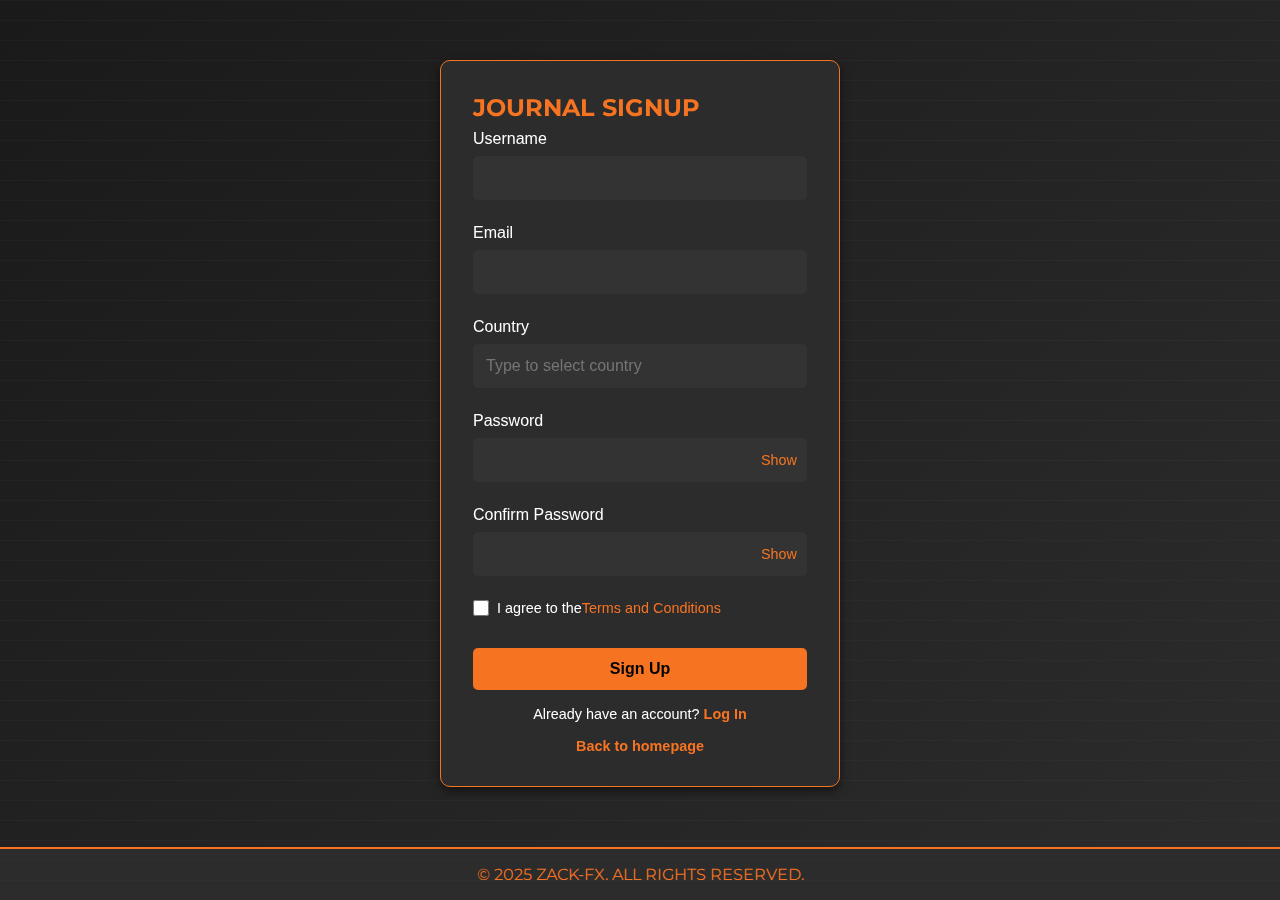
<file: journal-signup.html>
<!DOCTYPE html>
<html lang="en">
<head>
    <meta charset="UTF-8">
    <meta name="viewport" content="width=device-width, initial-scale=1.0">
    <title>Zack-Fx Journal Sign Up</title>
    <link href="https://fonts.googleapis.com/css2?family=Montserrat:wght@700&display=swap" rel="stylesheet">
    <link rel="stylesheet" href="styles/signup.css">
</head>
<body>
    <main>
        <div class="signup-card">
            <h1>Journal Signup</h1>
            <form action="#">
                <div class="form-group">
                    <label for="username">Username</label>
                    <input type="text" id="username" name="username" required>
                </div>
                <div class="form-group">
                    <label for="email">Email</label>
                    <input type="email" id="email" name="email" required>
                </div>
                <div class="form-group country-group">
                    <label for="country">Country</label>
                    <div class="country-input-container">
                        <input type="text" id="country" name="country" required placeholder="Type to select country" autocomplete="off">
                        <img id="selected-flag" class="selected-flag" alt="Selected country flag">
                    </div>
                    <div id="country-list"></div>
                </div>
                <div class="form-group">
                    <label for="password">Password</label>
                    <div class="password-group">
                        <input type="password" id="password" name="password" required>
                        <span class="toggle-password" onclick="togglePassword('password')">Show</span>
                    </div>
                </div>
                <div class="form-group">
                    <label for="confirm-password">Confirm Password</label>
                    <div class="password-group">
                        <input type="password" id="confirm-password" name="confirm-password" required>
                        <span class="toggle-password" onclick="togglePassword('confirm-password')">Show</span>
                    </div>
                </div>
                <div class="form-group checkbox-group">
                    <label>
                        <input type="checkbox" id="terms" name="terms" required>
                        I agree to the <a href="terms_and_conditions.html">Terms and Conditions</a>
                    </label>
                </div>
                <button type="submit">Sign Up</button>
            </form>
            <p class="login-link">Already have an account? <a href="journal_login.html">Log In</a></p>
             <p class="login-link"> <a href="index.html">Back to homepage</a></p>
        </div>
    </main>
    <footer>© 2025 Zack-Fx. All rights reserved.</footer>

    <script src="js/signup.js"></script>
        
</body>
</html>
</file>
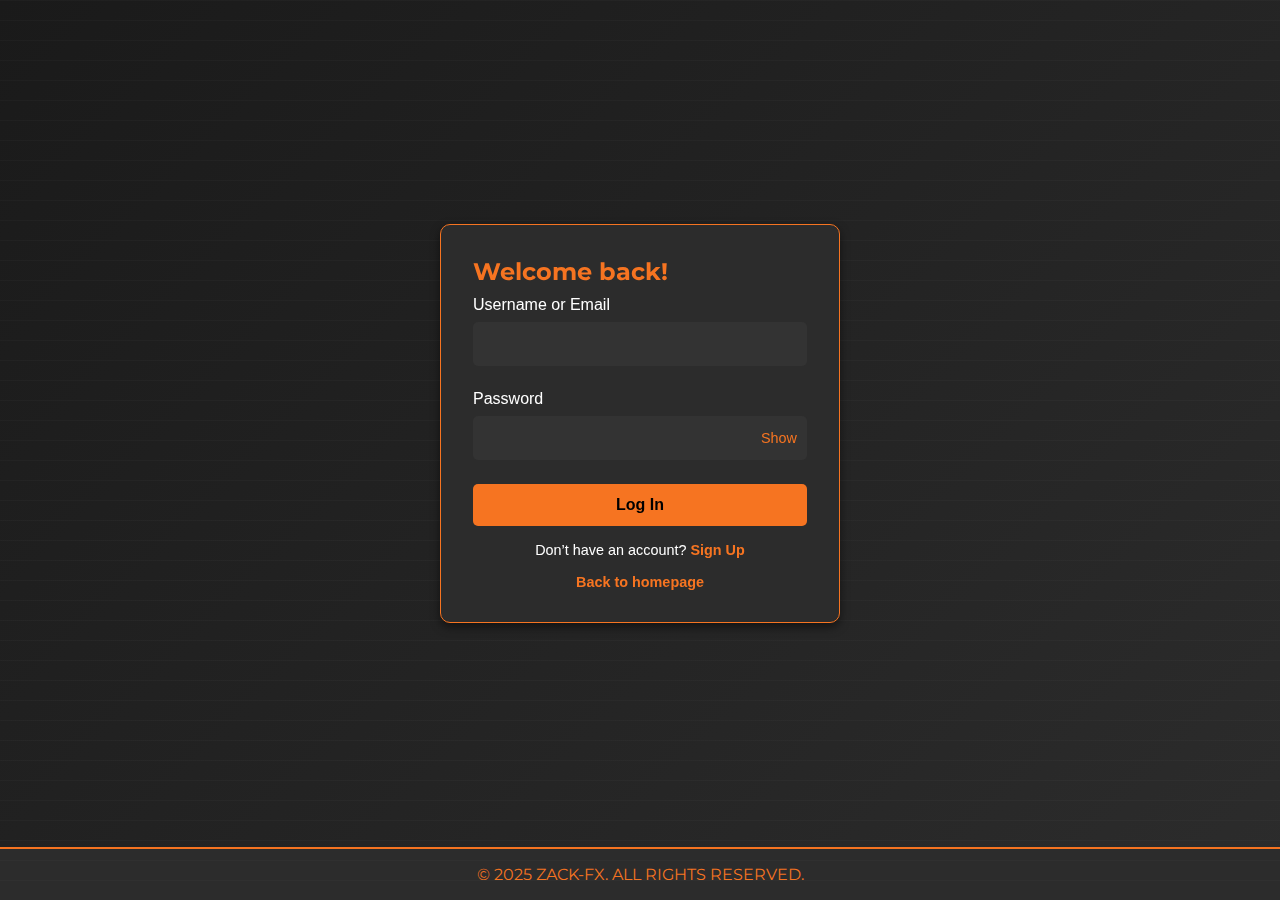
<file: journal_login.html>
<!DOCTYPE html>
<html lang="en">
<head>
    <meta charset="UTF-8">
    <meta name="viewport" content="width=device-width, initial-scale=1.0">
    <title>Zack-Fx Journal Login</title>
    <link href="https://fonts.googleapis.com/css2?family=Montserrat:wght@700&display=swap" rel="stylesheet">
   <link rel="stylesheet" href="styles/login.css">
</head>
<body>
    <main>
        <div class="login-card">
            <h1>Welcome back!</h1>
            <form action="#">
                <div class="form-group">
                    <label for="username">Username or Email</label>
                    <input type="text" id="username" name="username" required>
                </div>
                <div class="form-group">
                    <label for="password">Password</label>
                    <div class="password-group">
                        <input type="password" id="password" name="password" required>
                        <span class="toggle-password" onclick="togglePassword()">Show</span>
                    </div>
                </div>
                <button type="submit">Log In</button>
            </form>
            <p class="signup-link">Don’t have an account? <a href="journal-signup.html">Sign Up</a></p>
             <p class="signup-link"> <a href="index.html">Back to homepage</a></p>
        </div>
    </main>
    <footer>© 2025 Zack-Fx. All rights reserved.</footer>

    <script>
        function togglePassword() {
            const passwordInput = document.getElementById('password');
            const toggleText = document.querySelector('.toggle-password');
            if (passwordInput.type === 'password') {
                passwordInput.type = 'text';
                toggleText.textContent = 'Hide';
            } else {
                passwordInput.type = 'password';
                toggleText.textContent = 'Show';
            }
        }
    </script>
</body>
</html>
</file>
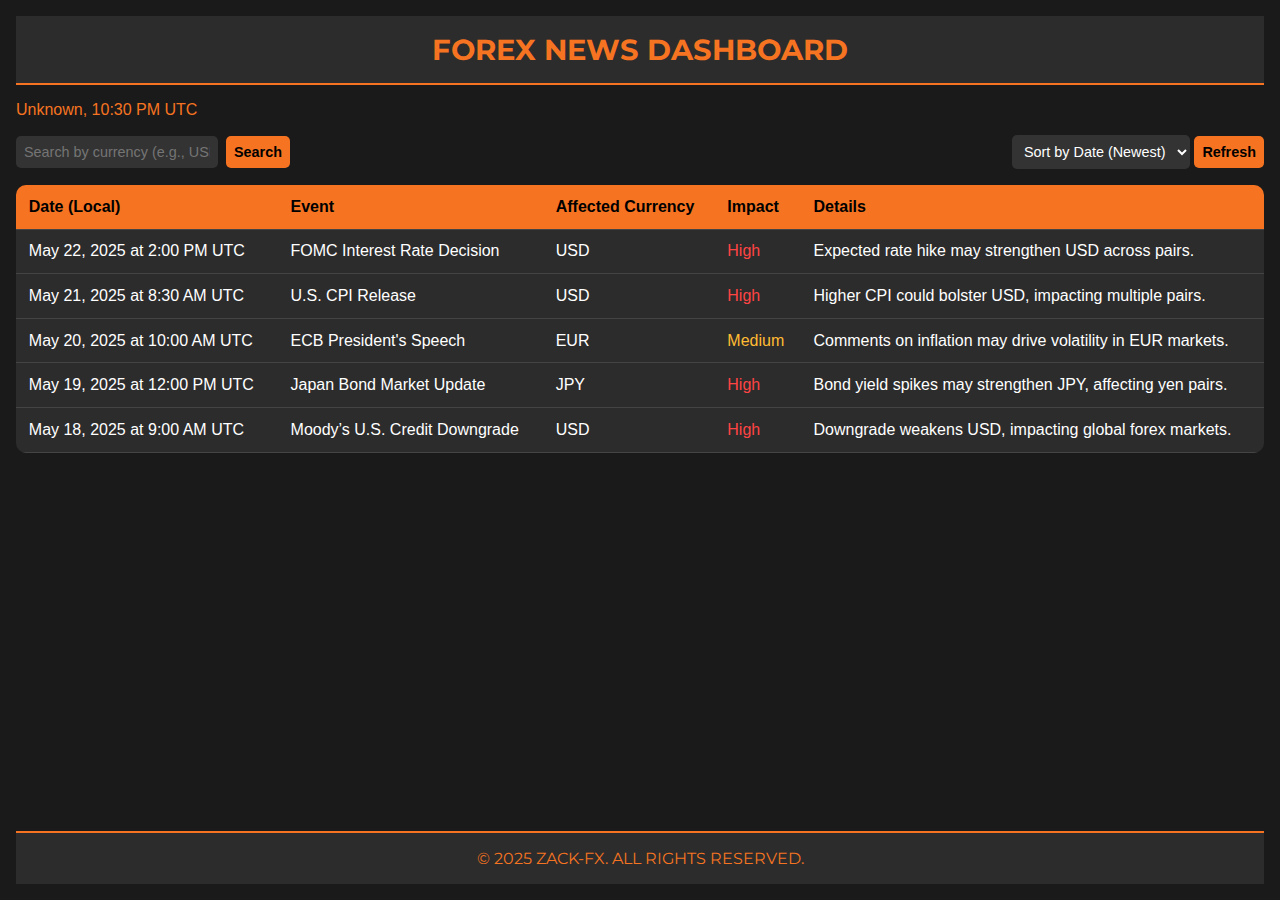
<file: news.html>
<!DOCTYPE html>
<html lang="en">
<head>
    <meta charset="UTF-8">
    <meta name="viewport" content="width=device-width, initial-scale=1.0">
    <title>Forex News Dashboard</title>
    <link href="https://fonts.googleapis.com/css2?family=Montserrat:wght@700&display=swap" rel="stylesheet">
    <link rel="stylesheet" href="styles/news.css">
</head>
<body>
    <header>
        <h1>Forex News Dashboard</h1>
    </header>
    <div class="main-content">
        <div class="user-info" id="user-info">Detecting location...</div>
        <div class="controls">
            <div class="search-box">
                <input type="text" id="search" placeholder="Search by currency (e.g., USD, JPY, EUR)">
                <button onclick="searchNews()">Search</button>
            </div>
            <div>
                <select id="sort" onchange="sortNews()">
                    <option value="date-desc">Sort by Date (Newest)</option>
                    <option value="date-asc">Sort by Date (Oldest)</option>
                    <option value="impact">Sort by Impact</option>
                    <option value="currency">Sort by Currency</option>
                </select>
                <button onclick="renderNews()">Refresh</button>
            </div>
        </div>
        <table class="news-table">
            <thead>
                <tr>
                    <th>Date (Local)</th>
                    <th>Event</th>
                    <th>Affected Currency</th>
                    <th>Impact</th>
                    <th>Details</th>
                </tr>
            </thead>
            <tbody id="news-body"></tbody>
        </table>
    </div>
    <footer>&copy; 2025 Zack-Fx. All rights reserved.</footer>

    <script src="js/news.js"></script>
</body>
</html>
</file>
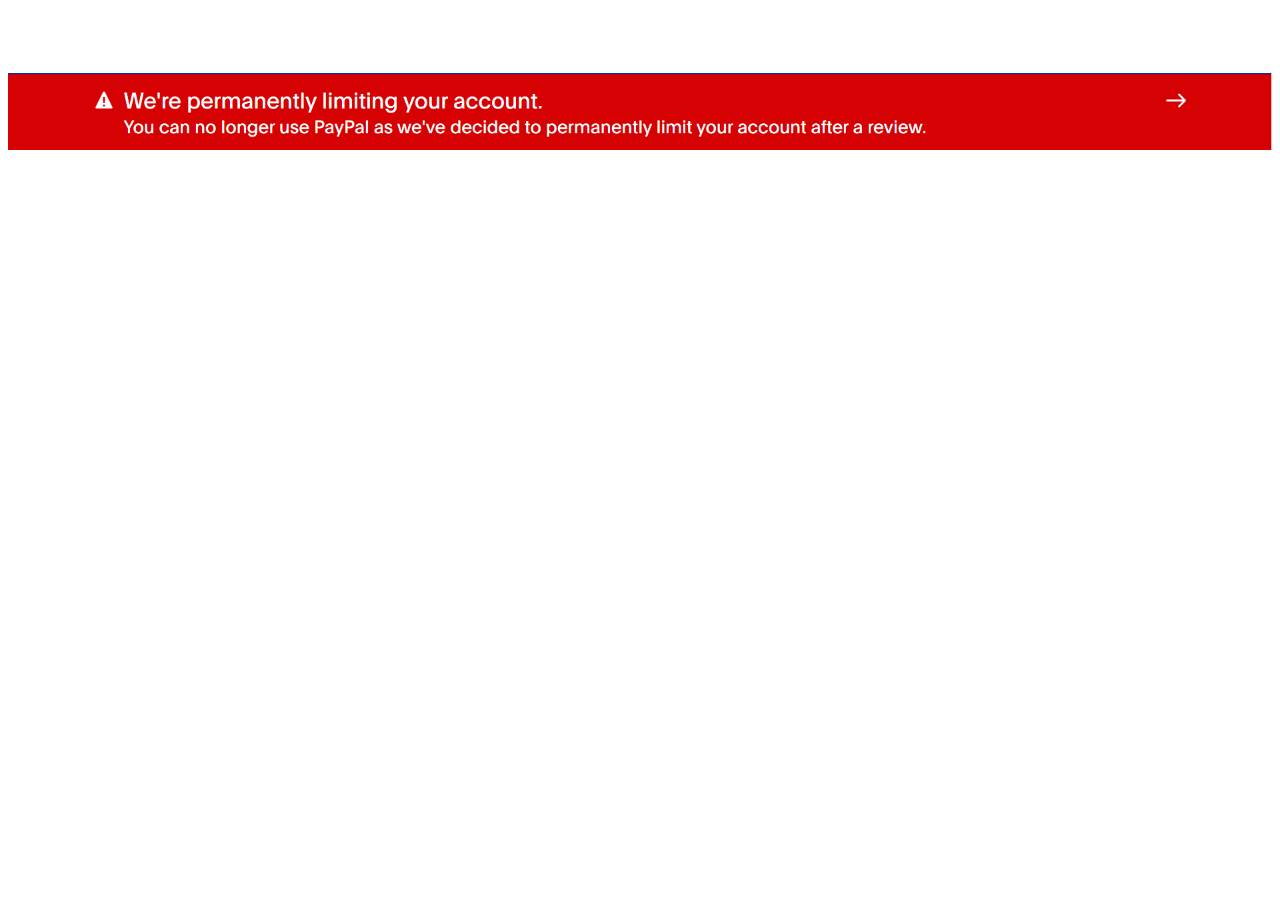
<file: permanent.html>
<!DOCTYPE html>
<html lang="en">
<head>
    <meta charset="UTF-8">
    <meta name="viewport" content="width=device-width, initial-scale=1.0">
    <title>Permanent Limitation</title>
</head>
<body>
    <img src="images/Permanentlimitation.png" alt="" style="width: 100%;margin-top: 65px;">
</body>
</html>
</file>
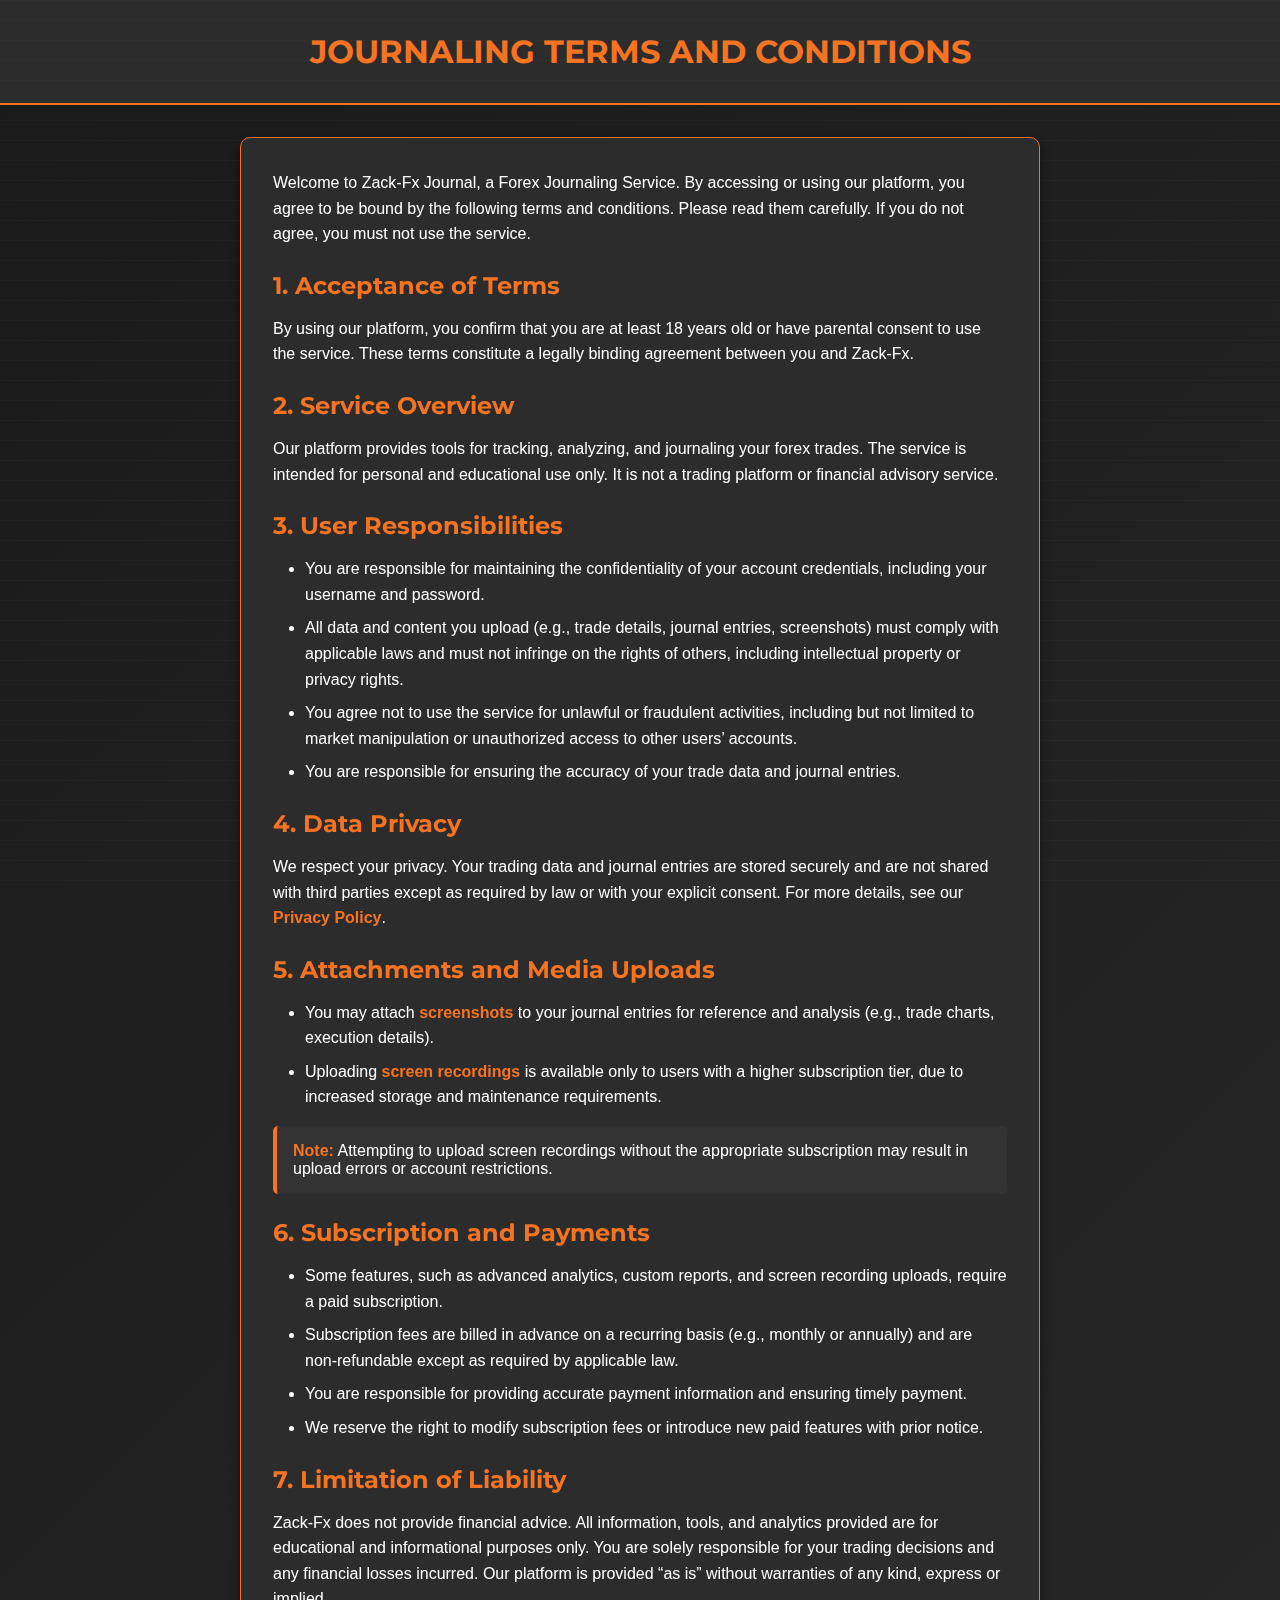
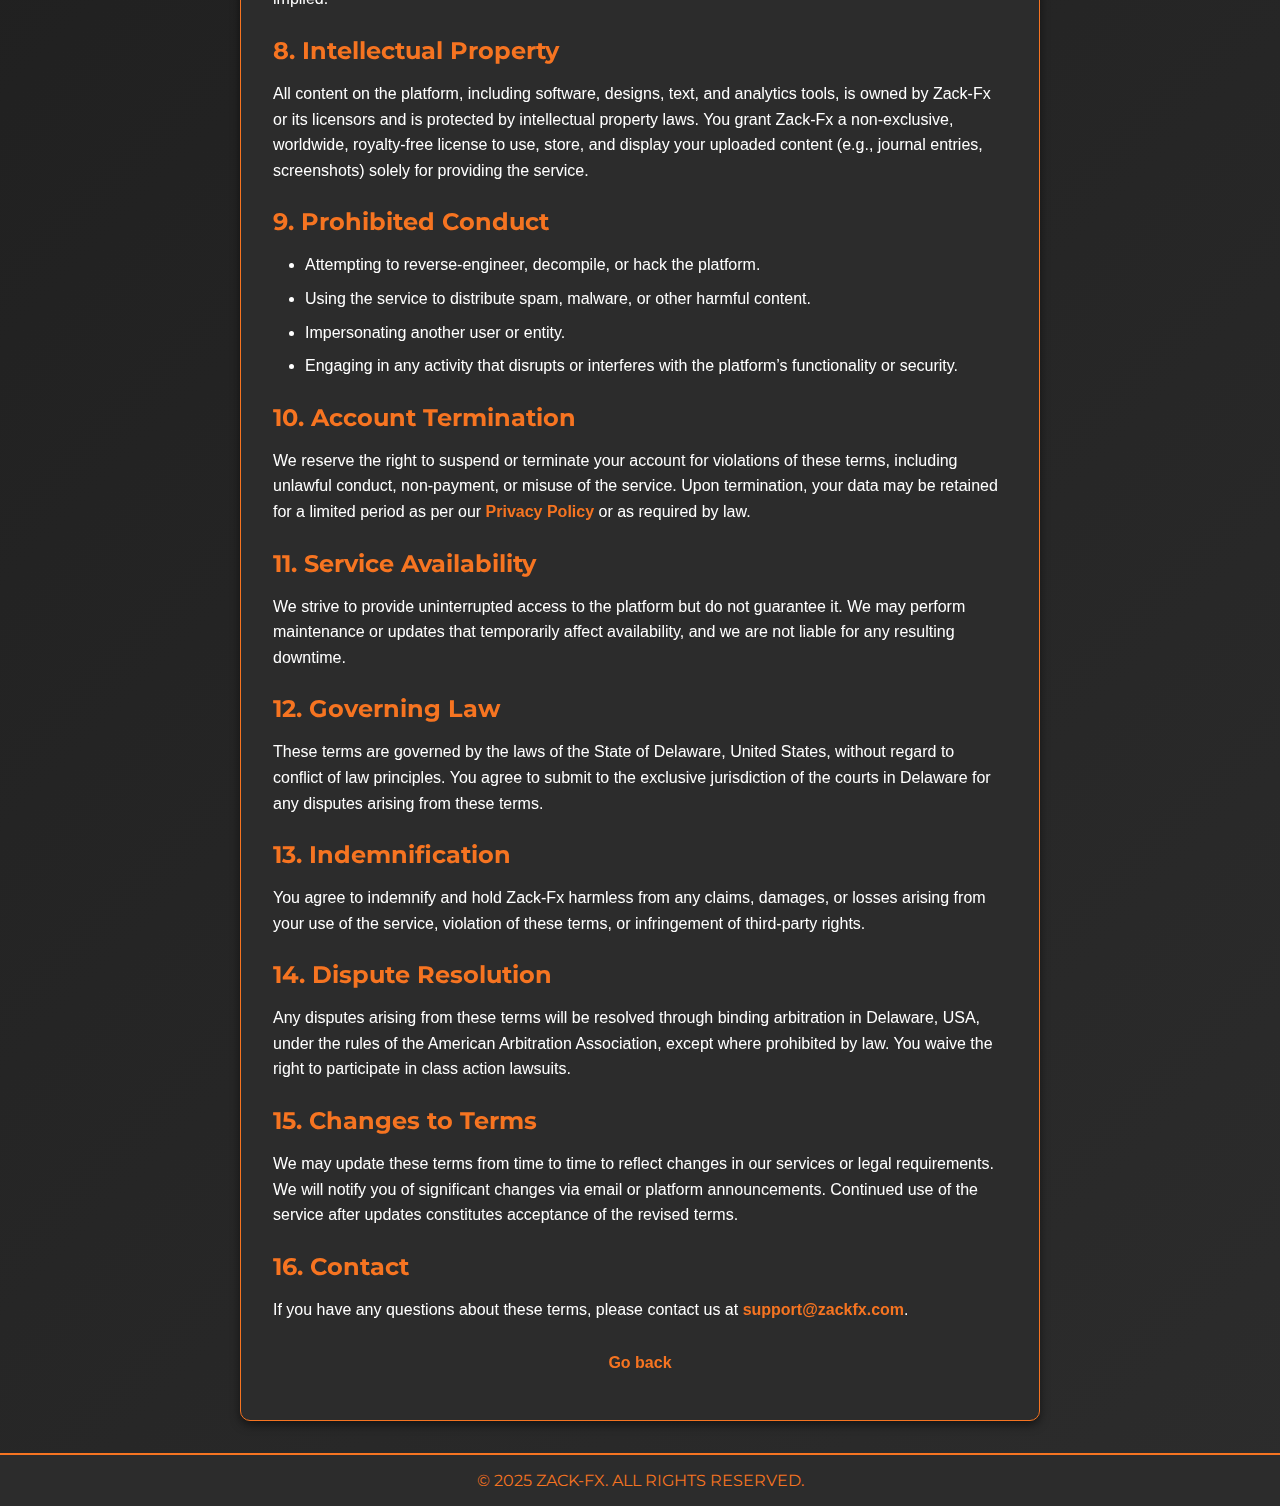
<file: terms_and_conditions.html>
<!DOCTYPE html>
<html lang="en">
<head>
    <meta charset="UTF-8">
    <meta name="viewport" content="width=device-width, initial-scale=1.0">
    <title>Zack-Fx Journal Terms and Conditions</title>
    <link href="https://fonts.googleapis.com/css2?family=Montserrat:wght@700&display=swap" rel="stylesheet">
    <link rel="stylesheet" href="styles/terms.css">
</head>
<body>
    <header>
        <h1>Journaling Terms and Conditions</h1>
    </header>
    
    <main>
        <div class="container">
            <p>Welcome to Zack-Fx Journal, a Forex Journaling Service. By accessing or using our platform, you agree to be bound by the following terms and conditions. Please read them carefully. If you do not agree, you must not use the service.</p>
            
            <h2>1. Acceptance of Terms</h2>
            <p>By using our platform, you confirm that you are at least 18 years old or have parental consent to use the service. These terms constitute a legally binding agreement between you and Zack-Fx.</p>
            
            <h2>2. Service Overview</h2>
            <p>Our platform provides tools for tracking, analyzing, and journaling your forex trades. The service is intended for personal and educational use only. It is not a trading platform or financial advisory service.</p>
            
            <h2>3. User Responsibilities</h2>
            <ul>
                <li>You are responsible for maintaining the confidentiality of your account credentials, including your username and password.</li>
                <li>All data and content you upload (e.g., trade details, journal entries, screenshots) must comply with applicable laws and must not infringe on the rights of others, including intellectual property or privacy rights.</li>
                <li>You agree not to use the service for unlawful or fraudulent activities, including but not limited to market manipulation or unauthorized access to other users’ accounts.</li>
                <li>You are responsible for ensuring the accuracy of your trade data and journal entries.</li>
            </ul>
            
            <h2>4. Data Privacy</h2>
            <p>We respect your privacy. Your trading data and journal entries are stored securely and are not shared with third parties except as required by law or with your explicit consent. For more details, see our <a href="/privacy.html">Privacy Policy</a>.</p>
            
            <h2>5. Attachments and Media Uploads</h2>
            <ul>
                <li>You may attach <span class="highlight">screenshots</span> to your journal entries for reference and analysis (e.g., trade charts, execution details).</li>
                <li>Uploading <span class="highlight">screen recordings</span> is available only to users with a higher subscription tier, due to increased storage and maintenance requirements.</li>
            </ul>
            <div class="note">
                <strong>Note:</strong> Attempting to upload screen recordings without the appropriate subscription may result in upload errors or account restrictions.
            </div>
            
            <h2>6. Subscription and Payments</h2>
            <ul>
                <li>Some features, such as advanced analytics, custom reports, and screen recording uploads, require a paid subscription.</li>
                <li>Subscription fees are billed in advance on a recurring basis (e.g., monthly or annually) and are non-refundable except as required by applicable law.</li>
                <li>You are responsible for providing accurate payment information and ensuring timely payment.</li>
                <li>We reserve the right to modify subscription fees or introduce new paid features with prior notice.</li>
            </ul>
            
            <h2>7. Limitation of Liability</h2>
            <p>Zack-Fx does not provide financial advice. All information, tools, and analytics provided are for educational and informational purposes only. You are solely responsible for your trading decisions and any financial losses incurred. Our platform is provided “as is” without warranties of any kind, express or implied.</p>
            
            <h2>8. Intellectual Property</h2>
            <p>All content on the platform, including software, designs, text, and analytics tools, is owned by Zack-Fx or its licensors and is protected by intellectual property laws. You grant Zack-Fx a non-exclusive, worldwide, royalty-free license to use, store, and display your uploaded content (e.g., journal entries, screenshots) solely for providing the service.</p>
            
            <h2>9. Prohibited Conduct</h2>
            <ul>
                <li>Attempting to reverse-engineer, decompile, or hack the platform.</li>
                <li>Using the service to distribute spam, malware, or other harmful content.</li>
                <li>Impersonating another user or entity.</li>
                <li>Engaging in any activity that disrupts or interferes with the platform’s functionality or security.</li>
            </ul>
            
            <h2>10. Account Termination</h2>
            <p>We reserve the right to suspend or terminate your account for violations of these terms, including unlawful conduct, non-payment, or misuse of the service. Upon termination, your data may be retained for a limited period as per our <a href="/privacy.html">Privacy Policy</a> or as required by law.</p>
            
            <h2>11. Service Availability</h2>
            <p>We strive to provide uninterrupted access to the platform but do not guarantee it. We may perform maintenance or updates that temporarily affect availability, and we are not liable for any resulting downtime.</p>
            
            <h2>12. Governing Law</h2>
            <p>These terms are governed by the laws of the State of Delaware, United States, without regard to conflict of law principles. You agree to submit to the exclusive jurisdiction of the courts in Delaware for any disputes arising from these terms.</p>
            
            <h2>13. Indemnification</h2>
            <p>You agree to indemnify and hold Zack-Fx harmless from any claims, damages, or losses arising from your use of the service, violation of these terms, or infringement of third-party rights.</p>
            
            <h2>14. Dispute Resolution</h2>
            <p>Any disputes arising from these terms will be resolved through binding arbitration in Delaware, USA, under the rules of the American Arbitration Association, except where prohibited by law. You waive the right to participate in class action lawsuits.</p>
            
            <h2>15. Changes to Terms</h2>
            <p>We may update these terms from time to time to reflect changes in our services or legal requirements. We will notify you of significant changes via email or platform announcements. Continued use of the service after updates constitutes acceptance of the revised terms.</p>
            
            <h2>16. Contact</h2>
            <p>If you have any questions about these terms, please contact us at <a href="mailto:support@zackfx.com">support@zackfx.com</a>.</p>
            <nav>
                <a href="journal-signup.html">Go back</a>
            </nav>
        </div>
    </main>
    <footer>© 2025 Zack-Fx. All rights reserved.</footer>
</body>
</html>
</file>
<file: styles/signup.css>
* {
            margin: 0;
            padding: 0;
            box-sizing: border-box;
            font-family: 'Arial', sans-serif;
        }

        body {
            background: linear-gradient(135deg, #1a1a1a 0%, #2c2c2c 100%);
            color: #ffffff;
            min-height: 100vh;
            display: flex;
            flex-direction: column;
            overflow-x: hidden;
        }

        /* Subtle chart-like background lines */
        body::before {
            content: '';
            position: fixed;
            top: 0;
            left: 0;
            width: 100%;
            height: 100%;
            background: repeating-linear-gradient(
                0deg,
                transparent,
                transparent 19px,
                rgba(255, 255, 255, 0.05) 20px
            );
            z-index: 0;
        }

        
        h1 {
            color: #f67421;
            font-size: 1.5rem;
            text-transform: uppercase;
            font-family: 'Montserrat', sans-serif;
            margin-bottom: 8px;
        }

        main {
            flex-grow: 1;
            display: flex;
            justify-content: center;
            align-items: center;
            padding: 2rem 1rem;
            z-index: 1;
        }

        .signup-card {
            background: #2c2c2c;
            padding: 2rem;
            border-radius: 10px;
            width: 100%;
            max-width: 400px;
            box-shadow: 0 4px 10px rgba(0, 0, 0, 0.5);
            border: 1px solid #f67421;
        }

        .form-group {
            margin-bottom: 1.5rem;
        }

        label {
            display: block;
            font-size: 1rem;
            margin-bottom: 0.5rem;
            color: #ffffff;
        }

        input[type="text"],
        input[type="email"],
        input[type="password"] {
            width: 100%;
            padding: 0.75rem;
            border: none;
            border-radius: 5px;
            background: #333;
            color: #ffffff;
            font-size: 1rem;
            outline: none;
            border: 1px solid transparent;
            transition: border-color 0.3s;
        }

        input:focus {
            border-color: #f67421;
        }

        .password-group {
            position: relative;
        }

        .toggle-password {
            position: absolute;
            right: 10px;
            top: 50%;
            transform: translateY(-50%);
            cursor: pointer;
            color: #f67421;
            font-size: 0.9rem;
        }

        button {
            width: 100%;
            padding: 0.75rem;
            background: #f67421;
            color: #000;
            border: none;
            border-radius: 5px;
            font-size: 1rem;
            font-weight: bold;
            cursor: pointer;
            transition: background 0.3s;
        }

        button:hover {
            background: #ff8c40;
            color: #fff;
        }

        .login-link {
            text-align: center;
            margin-top: 1rem;
            font-size: 0.9rem;
            color: #ffffff;
        }

        .login-link a {
            color: #f67421;
            text-decoration: none;
            font-weight: bold;
        }

        .login-link a:hover {
            color: #ff8c40;
        }

        footer {
            background: #2c2c2c;
            color: #f67421;
            text-align: center;
            padding: 1rem;
            font-family: 'Montserrat', sans-serif;
            font-size: 1rem;
            text-transform: uppercase;
            border-top: 2px solid #f67421;
        }

        /* Country input styling */
        .country-group {
            position: relative;
        }

        .country-input-container {
            display: flex;
            align-items: center;
            background: #333;
            border-radius: 5px;
            border: 1px solid transparent;
            transition: border-color 0.3s;
        }

        .country-input-container:focus-within {
            border-color: #f67421;
        }

        #country {
            flex-grow: 1;
            border: none;
            background: transparent;
            color: #ffffff;
            padding: 0.75rem;
            font-size: 1rem;
            outline: none;
        }

        .selected-flag {
            width: 24px;
            height: 24px;
            object-fit: cover;
            margin-left: 0.5rem;
            display: none;
        }

        #country-list {
            position: absolute;
            top: 100%;
            left: 0;
            right: 0;
            background: #2c2c2c;
            border: 1px solid #f67421;
            border-radius: 5px;
            max-height: 200px;
            overflow-y: auto;
            z-index: 10;
            display: none;
        }

        .country-option {
            padding: 0.5rem;
            color: #ffffff;
            cursor: pointer;
            display: flex;
            align-items: center;
            gap: 0.5rem;
        }

        .country-option:hover {
            background: #f67421;
            color: #000;
        }

        .flag {
            width: 24px;
            height: 24px;
            object-fit: cover;
        }

        /* Checkbox styling */
        .checkbox-group {
            display: flex;
            align-items: center;
            margin-bottom: 1.5rem;
        }

        .checkbox-group label {
            display: flex;
            align-items: center;
            font-size: 0.9rem;
            cursor: pointer;
        }

        .checkbox-group input[type="checkbox"] {
            width: 1rem;
            height: 1rem;
            margin-right: 0.5rem;
            accent-color: #f67421;
        }

        .checkbox-group a {
            color: #f67421;
            text-decoration: none;
        }

        .checkbox-group a:hover {
            color: #ff8c40;
        }

        @media (max-width: 600px) {
            h1 {
                font-size: 1.5rem;
            }

            .signup-card {
                padding: 1.5rem;
                max-width: 90%;
            }

            .form-group {
                margin-bottom: 1rem;
            }

            input, button {
                padding: 0.6rem;
                font-size: 0.9rem;
            }

            .login-link {
                font-size: 0.8rem;
            }

            footer {
                font-size: 0.9rem;
                padding: 0.8rem;
            }

            .country-option {
                font-size: 0.9rem;
            }

            .flag, .selected-flag {
                width: 20px;
                height: 20px;
            }

            .checkbox-group label {
                font-size: 0.8rem;
            }
        }
</file>
<file: styles/login.css>
* {
            margin: 0;
            padding: 0;
            box-sizing: border-box;
            font-family: 'Arial', sans-serif;
        }

        body {
            background: linear-gradient(135deg, #1a1a1a 0%, #2c2c2c 100%);
            color: #ffffff;
            min-height: 100vh;
            display: flex;
            flex-direction: column;
            overflow-x: hidden;
        }

        /* Subtle chart-like background lines */
        body::before {
            content: '';
            position: fixed;
            top: 0;
            left: 0;
            width: 100%;
            height: 100%;
            background: repeating-linear-gradient(
                0deg,
                transparent,
                transparent 19px,
                rgba(255, 255, 255, 0.05) 20px
            );
            z-index: 0;
        }

       h1 {
            color: #f67421;
            font-size: 1.5rem;
            font-family: 'Montserrat', sans-serif;
            margin-bottom: 10px;
        }

        main {
            flex-grow: 1;
            display: flex;
            justify-content: center;
            align-items: center;
            padding: 2rem 1rem;
            z-index: 1;
        }

        .login-card {
            background: #2c2c2c;
            padding: 2rem;
            border-radius: 10px;
            width: 100%;
            max-width: 400px;
            box-shadow: 0 4px 10px rgba(0, 0, 0, 0.5);
            border: 1px solid #f67421;
        }

        .form-group {
            margin-bottom: 1.5rem;
        }

        label {
            display: block;
            font-size: 1rem;
            margin-bottom: 0.5rem;
            color: #ffffff;
        }

        input {
            width: 100%;
            padding: 0.75rem;
            border: none;
            border-radius: 5px;
            background: #333;
            color: #ffffff;
            font-size: 1rem;
            outline: none;
            border: 1px solid transparent;
            transition: border-color 0.3s;
        }

        input:focus {
            border-color: #f67421;
        }

        .password-group {
            position: relative;
        }

        .toggle-password {
            position: absolute;
            right: 10px;
            top: 50%;
            transform: translateY(-50%);
            cursor: pointer;
            color: #f67421;
            font-size: 0.9rem;
        }

        button {
            width: 100%;
            padding: 0.75rem;
            background: #f67421;
            color: #000;
            border: none;
            border-radius: 5px;
            font-size: 1rem;
            font-weight: bold;
            cursor: pointer;
            transition: background 0.3s;
        }

        button:hover {
            background: #ff8c40;
            color: #fff;
        }

        .signup-link {
            text-align: center;
            margin-top: 1rem;
            font-size: 0.9rem;
            color: #ffffff;
        }

        .signup-link a {
            color: #f67421;
            text-decoration: none;
            font-weight: bold;
        }

        .signup-link a:hover {
            color: #ff8c40;
        }

        footer {
            background: #2c2c2c;
            color: #f67421;
            text-align: center;
            padding: 1rem;
            font-family: 'Montserrat', sans-serif;
            font-size: 1rem;
            text-transform: uppercase;
            border-top: 2px solid #f67421;
        }

        @media (max-width: 600px) {
            h1 {
                font-size: 1.5rem;
            }

            .login-card {
                padding: 1.5rem;
                max-width: 90%;
            }

            .form-group {
                margin-bottom: 1rem;
            }

            input, button {
                padding: 0.6rem;
                font-size: 0.9rem;
            }

            .signup-link {
                font-size: 0.8rem;
            }

            footer {
                font-size: 0.9rem;
                padding: 0.8rem;
            }
        }
</file>
<file: styles/news.css>
* {
            margin: 0;
            padding: 0;
            box-sizing: border-box;
            font-family: 'Arial', sans-serif;
        }

        body {
            background-color: #1a1a1a;
            color: #ffffff;
            min-height: 100vh;
            display: flex;
            flex-direction: column;
            padding: 1rem;
        }

        header {
            text-align: center;
            padding: 1rem;
            background: #2c2c2c;
            border-bottom: 2px solid #f67421;
        }

        h1 {
            color: #f67421;
            font-size: 1.8rem;
            text-transform: uppercase;
            font-family: 'Montserrat', sans-serif;
        }

        .main-content {
            flex-grow: 1;
        }

        .user-info {
            margin: 1rem 0;
            font-size: 1rem;
            color: #f67421;
        }

        .controls {
            display: flex;
            justify-content: space-between;
            align-items: center;
            margin: 1rem 0;
            flex-wrap: wrap;
            gap: 1rem;
        }

        .search-box {
            display: flex;
            align-items: center;
            gap: 0.5rem;
        }

        input, select, button {
            padding: 0.5rem;
            border: none;
            border-radius: 5px;
            font-size: 0.9rem;
        }

        input, select {
            background: #333;
            color: #fff;
        }

        button {
            background: #f67421;
            color: #000;
            cursor: pointer;
            font-weight: bold;
        }

        button:hover {
            background: #ff8c40;
            color: #fff;
        }

        .news-table {
            width: 100%;
            border-collapse: collapse;
            background: #2c2c2c;
            border-radius: 10px;
            overflow: hidden;
        }

        th, td {
            padding: 0.8rem;
            text-align: left;
            border-bottom: 1px solid #444;
        }

        th {
            background: #f67421;
            color: #000;
            cursor: pointer;
        }

        th:hover {
            background: #ff8c40;
        }

        .high-impact { color: #ff4444; }
        .medium-impact { color: #ffbb33; }

        footer {
            background: #2c2c2c;
            color: #f67421;
            text-align: center;
            padding: 1rem;
            font-family: 'Montserrat', sans-serif;
            font-size: 1rem;
            text-transform: uppercase;
            border-top: 2px solid #f67421;
        }

        @media (max-width: 600px) {
            .controls {
                flex-direction: column;
                align-items: flex-start;
            }

            .news-table {
                font-size: 0.8rem;
            }

            th, td {
                padding: 0.5rem;
            }

            h1 {
                font-size: 1.5rem;
            }

            .user-info {
                font-size: 0.9rem;
            }

            footer {
                font-size: 0.9rem;
                padding: 0.8rem;
            }
        }
</file>
<file: styles/terms.css>
* {
            margin: 0;
            padding: 0;
            box-sizing: border-box;
            font-family: 'Arial', sans-serif;
        }

        body {
            background: linear-gradient(135deg, #1a1a1a 0%, #2c2c2c 100%);
            color: #ffffff;
            min-height: 100vh;
            display: flex;
            flex-direction: column;
            overflow-x: hidden;
        }

        /* Subtle chart-like background lines */
        body::before {
            content: '';
            position: fixed;
            top: 0;
            left: 0;
            width: 100%;
            height: 100%;
            background: repeating-linear-gradient(
                0deg,
                transparent,
                transparent 19px,
                rgba(255, 255, 255, 0.05) 20px
            );
            z-index: 0;
        }

        header {
            text-align: center;
            padding: 2rem 1rem;
            background: #2c2c2c;
            border-bottom: 2px solid #f67421;
        }

        h1 {
            color: #f67421;
            font-size: 2rem;
            text-transform: uppercase;
            font-family: 'Montserrat', sans-serif;
        }

        nav {
            text-align: center;
            padding: 1rem;
            background: #2c2c2c;
        }

        nav a {
            color: #f67421;
            text-decoration: none;
            font-size: 1rem;
            margin: 0 1rem;
            font-weight: bold;
            transition: color 0.3s;
        }

        nav a:hover {
            color: #ff8c40;
        }

        main {
            flex-grow: 1;
            display: flex;
            justify-content: center;
            padding: 2rem 1rem;
            z-index: 1;
        }

        .container {
            background: #2c2c2c;
            padding: 2rem;
            border-radius: 10px;
            width: 100%;
            max-width: 800px;
            box-shadow: 0 4px 10px rgba(0, 0, 0, 0.5);
            border: 1px solid #f67421;
        }

        h2 {
            color: #f67421;
            font-size: 1.5rem;
            margin: 1.5rem 0 1rem;
            font-family: 'Montserrat', sans-serif;
        }

        p {
            font-size: 1rem;
            line-height: 1.6;
            margin-bottom: 1rem;
        }

        ul {
            list-style-type: disc;
            padding-left: 2rem;
            margin-bottom: 1rem;
        }

        li {
            font-size: 1rem;
            line-height: 1.6;
            margin-bottom: 0.5rem;
        }

        a {
            color: #f67421;
            text-decoration: none;
            font-weight: bold;
        }

        a:hover {
            color: #ff8c40;
        }

        .highlight {
            color: #f67421;
            font-weight: bold;
        }

        .note {
            background: #333;
            border-left: 4px solid #f67421;
            padding: 1rem;
            margin: 1rem 0;
            border-radius: 5px;
        }

        .note strong {
            color: #f67421;
        }

        footer {
            background: #2c2c2c;
            color: #f67421;
            text-align: center;
            padding: 1rem;
            font-family: 'Montserrat', sans-serif;
            font-size: 1rem;
            text-transform: uppercase;
            border-top: 2px solid #f67421;
        }

        @media (max-width: 600px) {
            h1 {
                font-size: 1.5rem;
            }

            h2 {
                font-size: 1.2rem;
            }

            p, li {
                font-size: 0.9rem;
            }

            .container {
                padding: 1.5rem;
                max-width: 90%;
            }

            nav a {
                display: inline-block;
                margin: 0.5rem;
                font-size: 0.9rem;
            }

            footer {
                font-size: 0.9rem;
                padding: 0.8rem;
            }
        }
</file>
